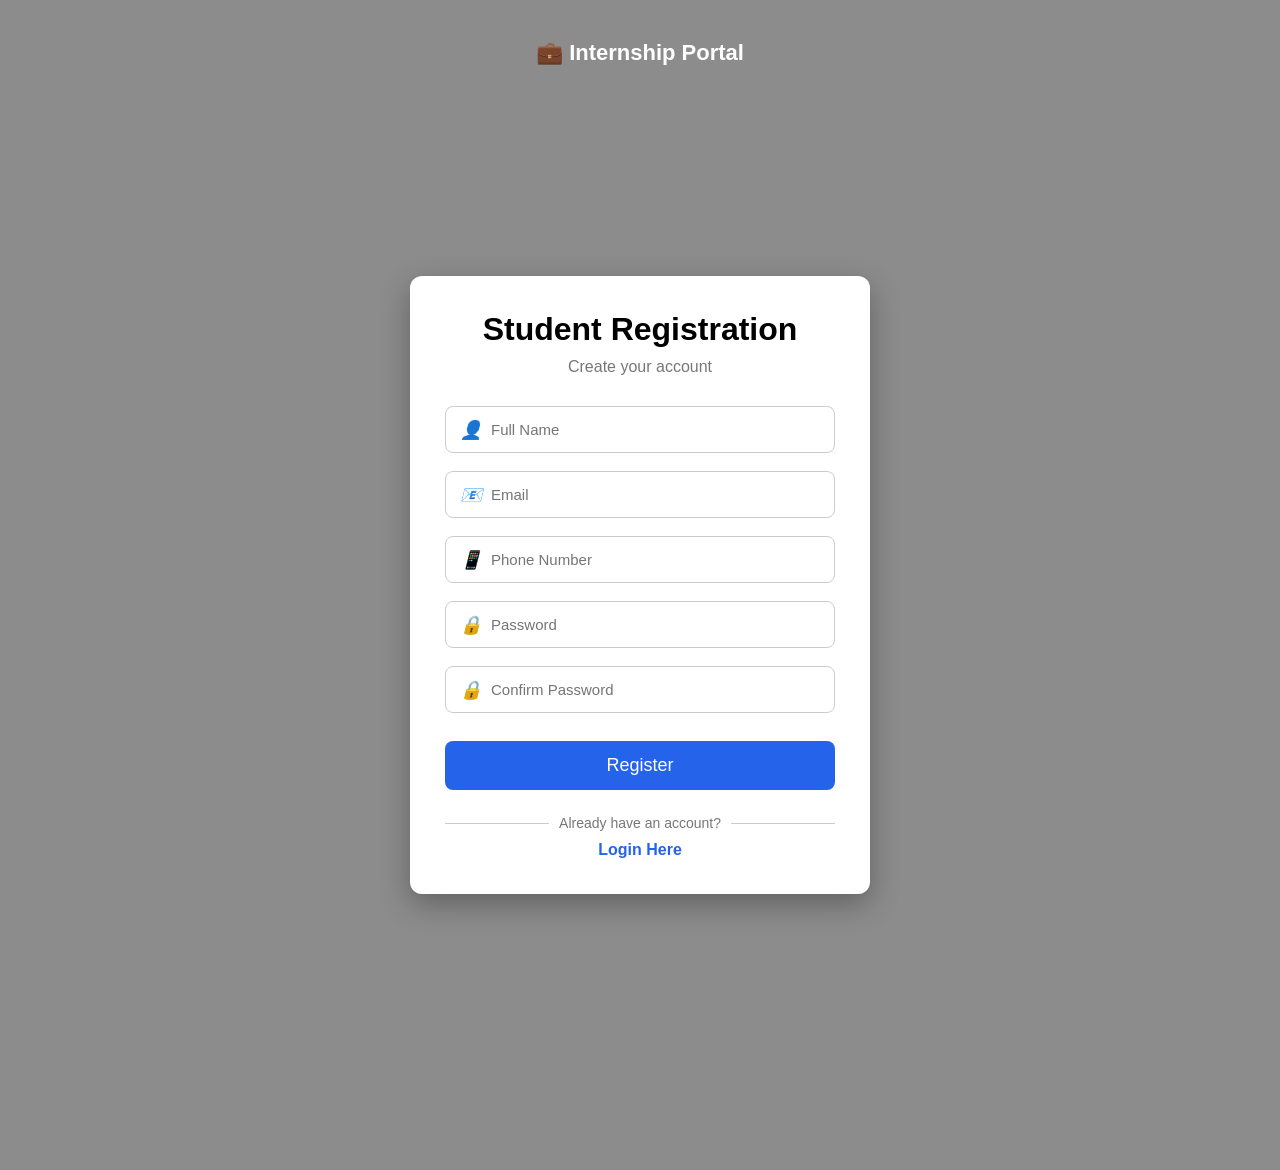
<file: register.html>
<!DOCTYPE html>
<html lang="en">
<head>
<meta charset="UTF-8">
<title>Student Registration | Internship Portal</title>
<link rel="icon" href="internship1-removebg-preview.png">
<style>
*{
    margin:0;
    padding:0;
    box-sizing:border-box;
    font-family: 'Segoe UI', sans-serif;
}

body{
    min-height:130vh;
    background: linear-gradient(rgba(0,0,0,0.45), rgba(0,0,0,0.45)),
    url('https://images.unsplash.com/photo-1524995997946-a1c2e315a42f');
    background-size:cover;
    background-position:center;
    display:flex;
    align-items:center;
    justify-content:center;
}

/* Fade animation */
.container{
    animation: fadeIn 1s ease;
}

@keyframes fadeIn{
    from{opacity:0; transform:translateY(20px);}
    to{opacity:1; transform:translateY(0);}
}

.portal-title{
    position:absolute;
    top:40px;
    color:#fff;
    font-size:22px;
    font-weight:600;
}

.register-box{
    background:#fff;
    width:460px;
    padding:35px;
    border-radius:12px;
    box-shadow:0 10px 30px rgba(0,0,0,0.3);
    text-align:center;
}

.register-box h1{
    font-size:32px;
    margin-bottom:10px;
}

.register-box p{
    color:#777;
    margin-bottom:30px;
}

.input-group{
    margin-bottom:18px;
    position:relative;
}

.input-group input{
    width:100%;
    padding:14px 14px 14px 45px;
    border:1px solid #ccc;
    border-radius:8px;
    font-size:15px;
}

.input-group i{
    position:absolute;
    top:50%;
    left:15px;
    transform:translateY(-50%);
    font-size:18px;
    color:#777;
}

.register-btn{
    width:100%;
    padding:14px;
    background:#2563eb;
    color:#fff;
    font-size:18px;
    border:none;
    border-radius:8px;
    cursor:pointer;
    transition:0.3s;
    margin-top:10px;
}

.register-btn:hover{
    background:#1e4fd1;
}

/* divider */
.line-text{
    display:flex;
    align-items:center;
    color:#777;
    margin:25px 0 10px;
    font-size:14px;
}

.line-text::before,
.line-text::after{
    content:"";
    flex:1;
    border-bottom:1px solid #ccc;
}

.line-text::before{ margin-right:10px; }
.line-text::after{ margin-left:10px; }

.login-link a{
    color:#2563eb;
    font-weight:600;
    text-decoration:none;
}
</style>
</head>

<body>

<div class="portal-title">💼 Internship Portal</div>

<div class="container">
    <div class="register-box">
        <h1>Student Registration</h1>
        <p>Create your account</p>

        <div class="input-group">
            <i>👤</i>
            <input type="text" id="name" placeholder="Full Name">
        </div>

        <div class="input-group">
            <i>📧</i>
            <input type="email" id="email" placeholder="Email">
        </div>

        <div class="input-group">
            <i>📱</i>
            <input type="text" id="phone" placeholder="Phone Number">
        </div>

        <div class="input-group">
            <i>🔒</i>
            <input type="password" id="password" placeholder="Password">
        </div>

        <div class="input-group">
            <i>🔒</i>
            <input type="password" id="confirm" placeholder="Confirm Password">
        </div>

        <button class="register-btn" onclick="register()">Register</button>

        <div class="line-text">Already have an account?</div>

        <div class="login-link">
            <a href="#">Login Here</a>
        </div>
    </div>
</div>

<script>
function register(){
    let name = document.getElementById("name").value.trim();
    let email = document.getElementById("email").value.trim();
    let phone = document.getElementById("phone").value.trim();
    let password = document.getElementById("password").value.trim();
    let confirm = document.getElementById("confirm").value.trim();

    if(name=="" || email=="" || phone=="" || password=="" || confirm==""){
        alert("Please fill all the fields!");
        return;
    }

    if(password !== confirm){
        alert("Password and Confirm Password do not match!");
        return;
    }

    alert("Registration Successful");
}
</script>

</body>
</html>
</file>
